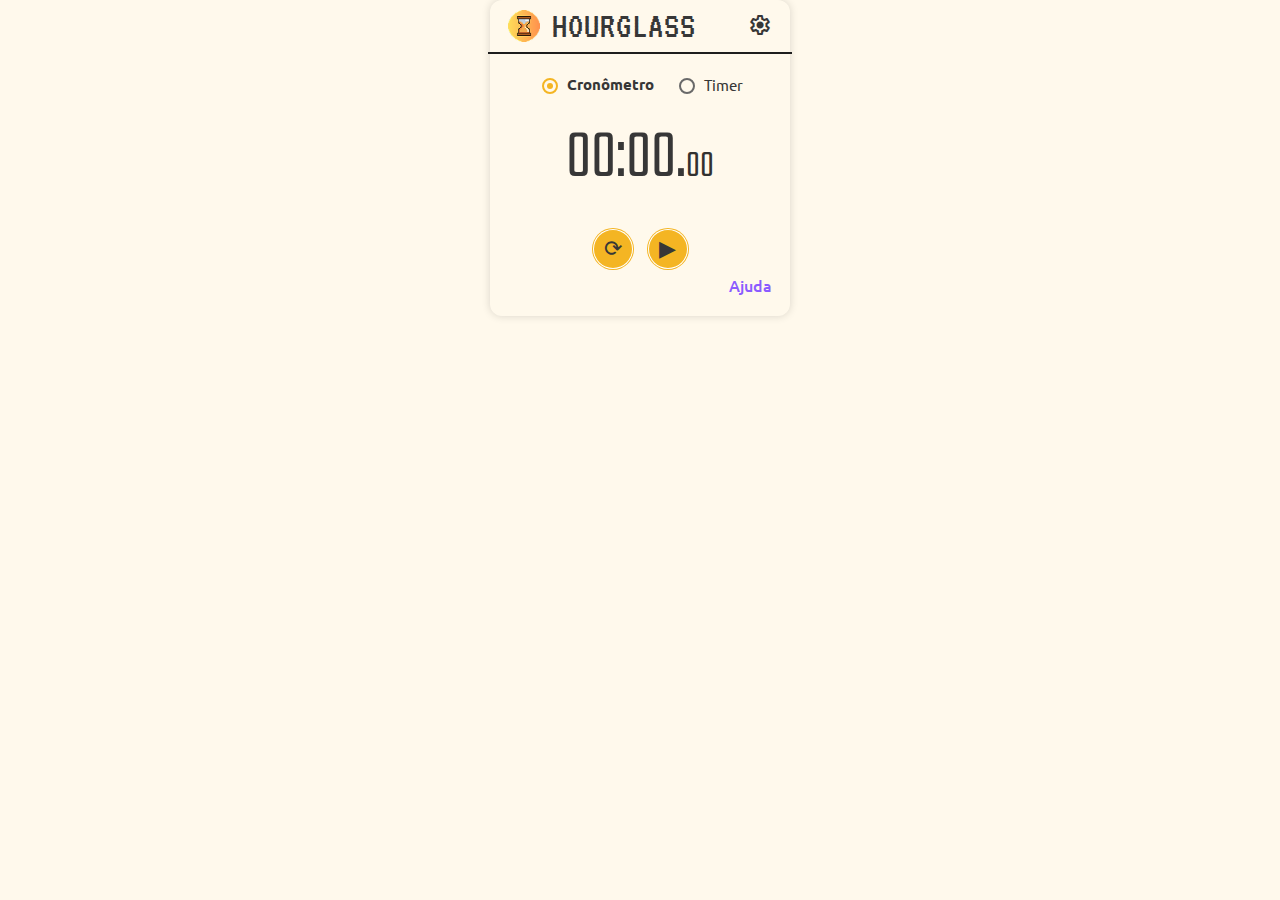
<file: index.html>
<!DOCTYPE html>
<html lang="pt-br">
<head>
    <meta charset="UTF-8">
    <title>Hourglass</title>

    <!-- Fontes -->
    <link href="https://fonts.googleapis.com/css2?family=Ubuntu:wght@300;400;500;700&display=swap" rel="stylesheet">
    <link href="https://fonts.googleapis.com/css2?family=Teko:wght@400;500;600&display=swap" rel="stylesheet">
    <link href="https://fonts.googleapis.com/css2?family=VT323&display=swap" rel="stylesheet">

    <!-- Ícones Google -->
    <link href="https://fonts.googleapis.com/css2?family=Material+Symbols+Rounded:FILL@0..1" rel="stylesheet" />

    <link rel="stylesheet" href="style.css"> 
</head>
<body class="dark">

<div class="app">
  <div class="box">

    <header class="header">
      <img src="icons/logo48.png" class="logo" alt="logo">
      <h1>HOURGLASS</h1>
      <a href="settings.html" class="btn-settings spacer">
         <span class="material-symbols-rounded">settings</span>
      </a>
    </header>

    <div class="divider"></div>

    <div class="radio-group center">
        <label><input type="radio" id="modoCron" name="modo" checked><span>Cronômetro</span></label>
        <label><input type="radio" id="modoTimer" name="modo"><span>Timer</span></label>
    </div>

    <div id="display" class="display center-text">00:00.00</div>

    <div class="presets">
      <button id="add30">+0:30</button>
      <button id="add60">+1:00</button>
      <button id="add300">+5:00</button>
    </div>

    <div class="action-buttons">
        <button id="btnReset">⟳</button>
        <button id="btnPlay">▶</button>
    </div>

    <footer class="rodape">
        <a href="https://www.canva.com/design/DAG6Rtvz4AE/jylpt6X6GRsnIsT4-CZhBg/edit?utm_content=DAG6Rtvz4AE&utm_campaign=designshare&utm_medium=link2&utm_source=sharebutton" target="_blank">
            Ajuda
        </a>
    </footer>
    
  </div>
</div>

<script src="script.js"></script>
</body>
</html>
</file>
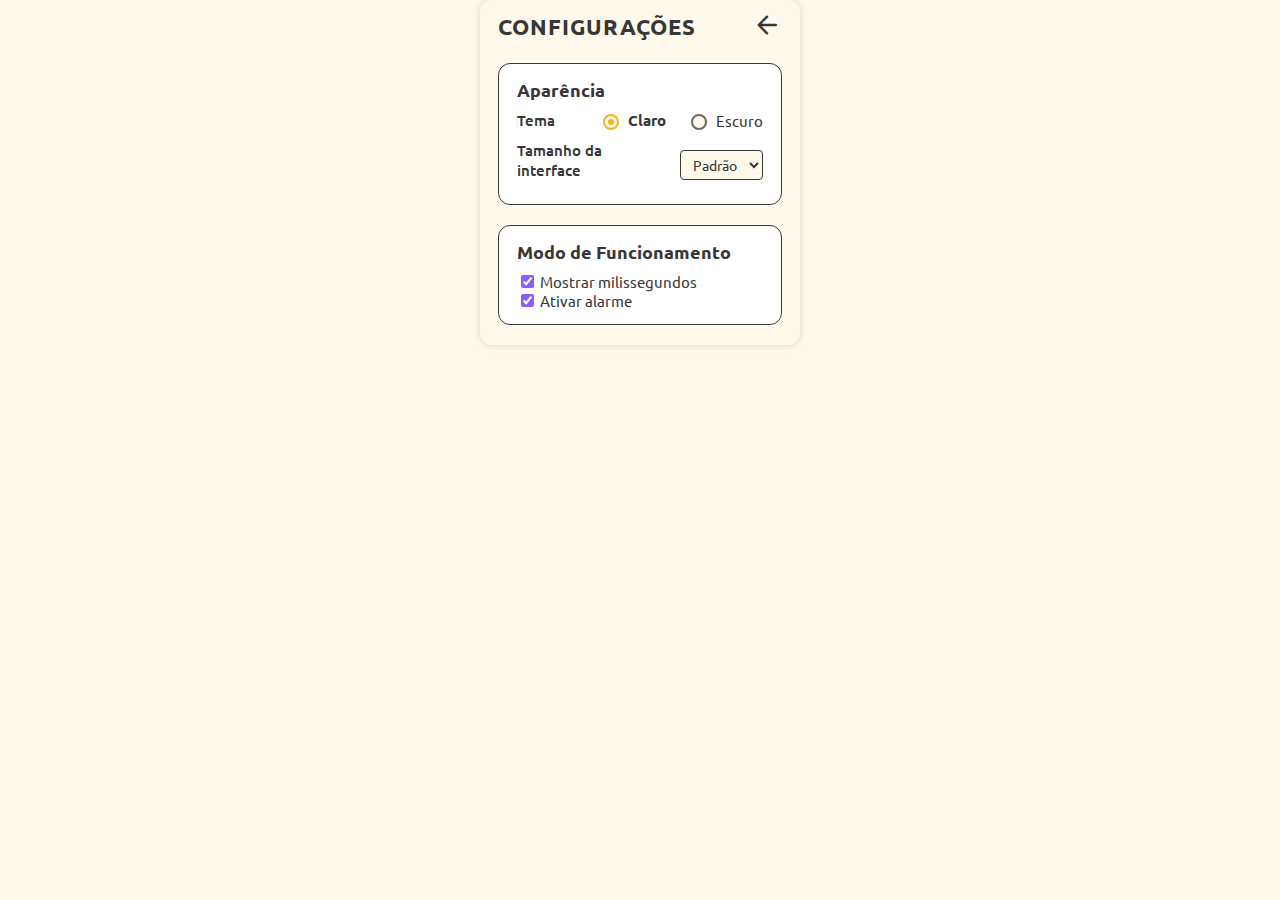
<file: settings.html>
<!DOCTYPE html>
<html lang="pt-br">
<head>
  <meta charset="UTF-8">
  <meta name="viewport" content="width=device-width, initial-scale=1.0">

  <!-- Fontes -->
  <link href="https://fonts.googleapis.com/css2?family=Ubuntu:wght@300;400;500;700&display=swap" rel="stylesheet">
  <link href="https://fonts.googleapis.com/css2?family=VT323&display=swap" rel="stylesheet">
  <link href="https://fonts.googleapis.com/css2?family=Teko:wght@400;500;600&display=swap" rel="stylesheet">

  <!-- Ícones Google -->
  <link href="https://fonts.googleapis.com/css2?family=Material+Symbols+Rounded" rel="stylesheet" />

  <link rel="stylesheet" href="style.css">

  <title>Configurações - Hourglass</title>
</head>

<body class="light">

<div class="app">
  <div class="config-box">

    <header class="header">
      <h1 class="config-title">CONFIGURAÇÕES</h1>

      <a href="index.html" class="btn-back spacer">
        <span class="material-symbols-rounded">arrow_back</span>
      </a>
    </header>

<!-- Caixa interna 1 -->
<div class="config-section">
  <h2>Aparência</h2>

  <div class="appearance-row">
    <div class="theme-row">
      <p>Tema</p>

      <div class="radio-group">
        <label><input type="radio" id="temaClaro" name="tema" value="claro" checked><span>Claro</span></label>
        <label><input type="radio" id="temaEscuro" name="tema" value="escuro"><span>Escuro</span></label>
      </div>
      
    </div>

    <!-- Tamanho da interface -->
    <div class="size-row">
        <p>Tamanho da interface</p>
        <select id="tamanhoInterface">
            <option value="padrao">Padrão</option>
            <option value="grande">Grande</option>
        </select>
    </div>

  </div>
</div>

    <!-- Caixa interna 2 -->
    <div class="config-section">
      <h2>Modo de Funcionamento</h2>

      <label><input type="checkbox" id="mostrarMs" checked> Mostrar milissegundos</label><br>
      <label><input type="checkbox" id="ativarAlarme" checked> Ativar alarme</label>
    </div>

  </div>
</div>

<script src="script.js"></script>
</body>
</html>
</file>
<file: style.css>
:root {
  --bg-box: #fff9ec;         
  --bg-inner-box: #ffffff;     
  --radio-checked: #F4B523;    
  --checkbox-accent: #8B5CFF;  
  --text-color: #373737;       
  --divider-color: #1E1E1E;    
  --btn-bg-primary: #373737;
  --btn-text-primary: white;
  --btn-bg-special: #F4B523;
  --btn-text-special: #373737;
  --input-bg: #fff9ec;
  --input-border: #373737;
  --radio-border: #696969;
  --radio-bg: #FFF9EC;
}

.dark {
  --bg-box: #1E1E1E;     
  --bg-inner-box: #101010;     
  --radio-checked: #E78217;    
  --checkbox-accent: #8B5CFF;  
  --text-color: #FFFFFF;      
  --divider-color: #FFFFFF;    
  --btn-bg-primary: #333333;
  --btn-text-primary: #FFFFFF;
  --btn-bg-special: #E78217;
  --btn-text-special: #121212;
  --input-bg: #101010;
  --input-border: #BBBBBB;
  --radio-border: #BBBBBB;
  --radio-bg: #101010;
}

body {
  background-color: var(--bg-box);
  color: var(--text-color);
  font-family: 'Ubuntu', sans-serif;
  margin: 0;
  padding: 0;
  transition: background-color 0.3s ease, color 0.3s ease;
}

.box,
.config-box,
.config {
  background-color: var(--bg-box);
  color: var(--text-color);
  border-radius: 12px;
  padding: 18px 20px;
  box-shadow: 0 0 8px rgba(0,0,0,0.15);
  font-size: 15px;
  width: 100%;
  box-sizing: border-box;
}

.box {
  max-width: 300px;
  margin: 0 auto;
  padding: 10px 18px 20px 18px;
}

.box h1 {
  font-family: "VT323", monospace;
  font-size: 38px;
  font-weight: 400;
  letter-spacing: 1px;
  color: var(--text-color);
  margin-top: 2px;
}

/* Títulos */
.box h1,
.config h3,
.config-box h1 {
  margin: 0 0 10px 0;
}

/* Linha divisória */
.divider {
  height: 2px;
  background: var(--divider-color);
  position: relative;
  left: -20px;
  width: calc(100% + 40px);
  margin: 10px 0 20px 0;
}

/* Header */
.header {
  display: flex;
  align-items: center;
  gap: 12px;
}

.header .spacer {
  margin-left: auto;
}

.header h1 {
  margin: 0;
  line-height: 0.5;
  color: var(--text-color);
}

/* Logo */
.logo {
  width: 32px;
  height: 32px;
}

/* Botão configurações */
.btn-settings {
  text-decoration: none;
  color: var(--text-color);
}
.btn-settings:active,
.btn-settings:visited,
.btn-settings:hover {
  color: var(--text-color);
}

.radio-group {
  display: flex;
  justify-content: center;
  align-items: center; /* alinha verticalmente */
  gap: 20px;
  margin-bottom: 10px;
}

.radio-group label {
  display: flex;
  align-items: center; /* vertical align */
  gap: 6px;
  cursor: pointer;
  color: var(--text-color);
  font-weight: normal;
  transition: color 0.3s ease, font-weight 0.3s ease;
}

/* Radio inputs */
input[type="radio"] {
  appearance: none;
  width: 16px;
  height: 16px;
  border: 2px solid var(--radio-border);
  border-radius: 50%;
  background: var(--radio-bg);
  cursor: pointer;
  position: relative;
  transition: 0.2s;
}

input[type="radio"]::before {
  content: "";
  position: absolute;
  inset: 3px;
  background: var(--radio-checked);
  border-radius: 50%;
  opacity: 0;
  transition: 0.2s;
}

input[type="radio"]:checked {
  border-color: var(--radio-checked);
}

input[type="radio"]:checked::before {
  opacity: 1;
}

/* Texto label do input selecionado fica bold e cor definida por tema */
.radio-group input[type="radio"]:checked + span,
.radio-group input[type="radio"]:checked + label {
  font-weight: bold;
  color: var(--radio-checked);
}

/* Ajuste cor do texto selecionado no modo claro */
body:not(.dark) .radio-group input[type="radio"]:checked + span,
body:not(.dark) .radio-group input[type="radio"]:checked + label {
  color: #373737;
}

/* Ajuste cor do texto selecionado no modo escuro */
body.dark .radio-group input[type="radio"]:checked + span,
body.dark .radio-group input[type="radio"]:checked + label {
  color: #FFFFFF;
}

body.dark .radio-group label,
body.dark .radio-group span {
  color: #FFFFFF;
  font-weight: normal;
}

/* Display */
.display {
  font-family: 'Teko', sans-serif;
  font-size: 70px;
  text-align: center;
  margin: 15px 0 1px 0;
  font-weight: 300;
  color: var(--text-color);
}

/* No modo claro */
body.light .display .ms {
  color: black; 
}

/* No modo escuro */
body.dark .display .ms {
  color: white; 
}

.display .ms {
  font-size: 0.55em;
  opacity: 0.8;
}

.center-text {
  text-align: center;
}

.presets {
  display: flex;
  justify-content: center;
  gap: 12px;
  margin: 10px 0 0 0;
}

.presets button {
  background-color: var(--btn-bg-primary);
  color: var(--btn-text-primary);
  border-radius: 30px;
  border: none;
  padding: 3px 8px;
  font-size: 13px;
  cursor: pointer;
  transition: background-color 0.3s ease, color 0.3s ease;
}

button {
  background-color: var(--btn-bg-primary);
  color: var(--btn-text-primary);
  border-radius: 15px;
  border: none;
  transition: background-color 0.3s ease, color 0.3s ease;
}

button#btnPlay,
button#btnReset {
  width: 40px;
  height: 40px;
  border-radius: 50%;
  background-color: var(--btn-bg-special);
  color: var(--btn-text-special);
  font-size: 22px;
  display: flex;
  align-items: center;
  justify-content: center;
  line-height: 1;
  padding: 0;
  box-shadow: inset 0 0 0 1px #ffffff, 0 0 0 1px var(--btn-bg-special);
  cursor: pointer;
  transition: background-color 0.3s ease, color 0.3s ease, box-shadow 0.3s ease;
}

.action-buttons {
  display: flex;
  justify-content: center;
  align-items: center;
  gap: 15px;
  margin-top: 20px;
}

.config-box {
  max-width: 320px;
  margin: 0 auto;
  padding: 10px 18px 20px 18px;
  background-color: var(--bg-box);
  color: var(--text-color);
  border-radius: 12px;
  box-shadow: 0 0 8px rgba(0,0,0,0.15);
}

.config-box h1 {
  font-family: 'Ubuntu', sans-serif;
  font-size: 22px;
  font-weight: 700;
  color: var(--text-color);
  margin: 0;
  letter-spacing: 1px;
}

.config-box .divider {
  display: none !important;
}

.btn-back {
  text-decoration: none !important;
  color: var(--text-color) !important;
}

.btn-back span {
  font-size: 30px;
  color: var(--text-color);
}

.btn-back:visited,
.btn-back:hover,
.btn-back:active {
  color: var(--text-color) !important;
}

/* caixas internas */
.config-section {
  background-color: var(--bg-inner-box);
  border-radius: 12px;
  padding: 14px 18px;
  margin-top: 20px;
  border: 1px solid var(--input-border);
  box-shadow: inset 0 0 0 1px #ffffff40;
  color: var(--text-color);
}

.config-section h2 {
  font-size: 18px;
  margin: 0 0 8px 0;
  color: var(--text-color);
}

.config-section input[type="checkbox"] {
  accent-color: var(--checkbox-accent);
}

.theme-row, .size-row {
  display: flex;
  justify-content: space-between;
  align-items: center;
  gap: 14px;
}

.theme-row p,
.size-row p {
  margin: 0;
  margin-bottom: 10px;
  font-weight: 500;
}

body.dark .theme-row p,
body.dark .size-row p {
  color: #FFFFFF;
}

/* Select do tamanho */
#tamanhoInterface {
  background-color: var(--input-bg);
  border: 1px solid var(--input-border);
  border-radius: 4px;
  padding: 4px 8px;
  font-family: Ubuntu, sans-serif;
  font-size: 14px;
  color: var(--text-color);
  cursor: pointer;
  transition: background-color 0.3s ease, color 0.3s ease, border-color 0.3s ease;
}

/* Tamanho Padrão */
body.padrao .box,
body.padrao .config-box,
body.padrao .config {
  font-size: 15px; /* Tamanho padrão */
}

body.padrao .box {
  max-width: 300px;
}

body.padrao .presets button {
  font-size: 13px;
}

body.padrao .display {
  font-size: 70px;
}

/* Tamanho Grande */
body.grande .box,
body.grande .config-box,
body.grande .config {
  font-size: 19px;
}

body.grande .box {
  max-width: 420px;
}

body.grande .config-box {
  max-width: 420px;
}

body.grande .presets button {
  font-size: 18px;
}

body.grande .display {
  font-size: 110px;
}

body.grande #tamanhoInterface {
  font-size: 15px;
  padding: 6px 12px;
  height: 36px;
}

/* Presents */
.hidden {
    display: none !important;
}

/* Rodapé */
.rodape {
    margin-top: 5px;
    font-size: 1rem;
    text-align: right;
}

.rodape a {
    text-decoration: none;
    color: #8B5CFF;
    font-weight: 500;
}
</file>
